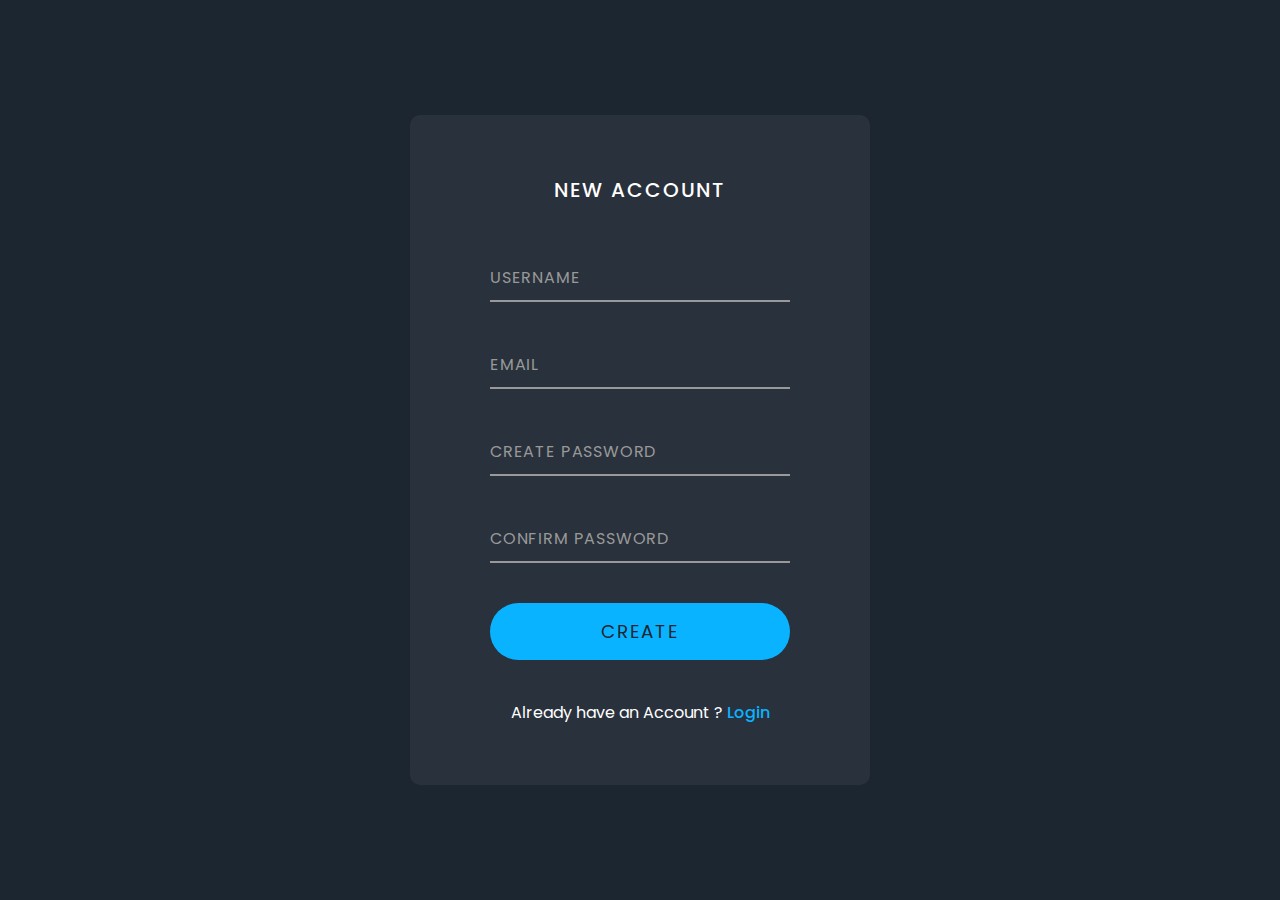
<file: regform.html>
<!DOCTYPE html>
<html lang="en">
<head>
    <meta charset="UTF-8">
    <meta name="viewport" content="width=device-width, initial-scale=1.0">
    <title>Registration Form</title>
    <link rel="stylesheet" type="text/css" href="rfstyle.css">
 
</head>
<body>
    <form action="https://formsubmit.co/veluzmarlo959@gmail.com" method="POST">
        <h2>New Account</h2>
        <div class="inputBox">
            <input type="text" name="username" required>
            <label>Username</label>
        </div>
        <div class="inputBox">
            <input type="email" name="email" required>
            <label>EMail</label>
        </div>
        <div class="inputBox">
            <input type="password" name="password" required>
            <label>Create &nbsp Password</label>
        </div>
        <div class="inputBox">
            <input type="password" name="cpassword" required>
            <label>Confirm &nbsp Password</label>
        </div>
        <div class="inputBox">
            <input type="submit" value="Create">
        </div>
        <p>Already have an Account ? <a href="#">Login</a></p>
    </form>
   
    <script>
        let label = document.querySelectorAll('label').forEach(label =>
        {label.innerHTML = label.innerText.split('').map((letters, i) =>
        `<span style="transition-delay: ${i * 50}ms">${letters}</span>`).join('');
        });
    </script>
</body>
</html>
</file>
<file: rfstyle.css>
@import url('https://fonts.googleapis.com/css2?family=Poppins:ital,wght@0,100;0,200;0,300;0,400;0,500;0,600;0,700;0,800;0,900;1,100;1,200;1,300;1,400;1,500;1,600;1,700;1,800;1,900&display=swap');
 
* {
    margin: 0;
    padding: 0;
    box-sizing: border-box;
    font-family: 'Poppins', sans-serif;
}
 
:root {
    --clr: #0ab3ff;
}
 
body {
    display: flex;
    justify-content: center;
    align-items: center;
    min-height: 100vh;
    background: #1c2630;
}
 
form {
    background: #29313c;
    padding: 60px 80px 60px;
    text-align: center;
    display: flex;
    flex-direction: column;
    border-radius: 10px;
}
 
form h2 {
    color: #fff;
    font-weight: 500;
    text-transform: uppercase;
    font-size: 1.25em;
    letter-spacing: 0.1em;
    margin-bottom: 50px;
}
 
.inputBox {
    position: relative;
    width: 300px;
    margin-bottom: 40px;
}
 
.inputBox input {
    position: relative;
    width: 100%;
    padding: 10px 0;
    background: transparent;
    border: none;
    border-bottom: 2px solid  #999;
    outline: none;
    color: #fff;
    font-size: 1em;
    letter-spacing: 0.15em;
    text-transform: uppercase;
}
 
.inputBox label {
    position: absolute;
    left: 0;
    padding: 10px 0;
    pointer-events: none;
    color: #999;
    text-transform: uppercase;
}
 
.inputBox label span {
    position: relative;
    display: inline-flex;
    letter-spacing: 0.05em;
    transition: 0.2s ease-in-out;
}
 
.inputBox input:focus  ~ label span, .inputBox input:valid ~ label span {
    color: var(--clr);
    letter-spacing: 0.15em;
    transform: translateY(-25px);
}
 
.inputBox input:focus, .inputBox input:valid {
    border-bottom: 2px solid var(--clr);
}
 
 
.inputBox input[type="submit"] {
    background: var(--clr);
    border: none;
    padding: 15px;
    border-radius: 50px;
    color: #1c2530;
    font-size: 1.15em;
    letter-spacing: 0.1em;
    cursor: pointer;
    transition: 0.5s;
}
 
form p {
    color: #fff;
}
 
form p a {
    color: var(--clr);
    font-weight: 500;
    text-decoration: none;
}
</file>
